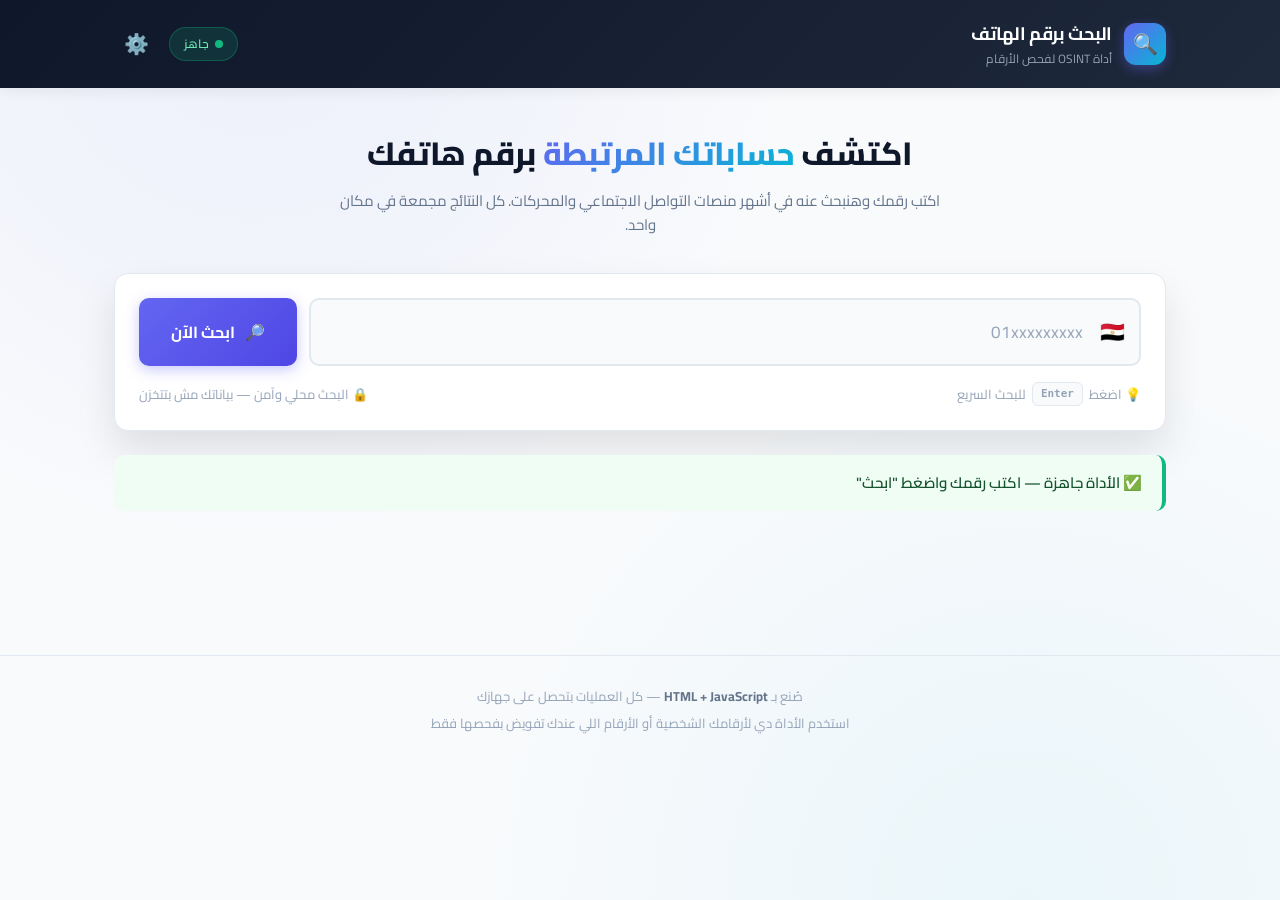
<file: mawsearch.html>
<!DOCTYPE html>
<html lang="ar" dir="rtl">
<head>
<meta charset="UTF-8">
<meta name="viewport" content="width=device-width, initial-scale=1.0">
<title>البحث برقم الهاتف — أداة OSINT</title>
<link rel="preconnect" href="https://fonts.googleapis.com">
<link rel="preconnect" href="https://fonts.gstatic.com" crossorigin>
<link href="https://fonts.googleapis.com/css2?family=Cairo:wght@300;400;600;700;900&display=swap" rel="stylesheet">
<style>
  :root {
    --primary: #6366f1;
    --primary-dark: #4f46e5;
    --primary-light: #818cf8;
    --accent: #06b6d4;
    --success: #10b981;
    --warning: #f59e0b;
    --danger: #ef4444;
    --bg: #0f172a;
    --bg-soft: #1e293b;
    --surface: #ffffff;
    --surface-2: #f8fafc;
    --border: #e2e8f0;
    --text: #0f172a;
    --text-soft: #64748b;
    --text-muted: #94a3b8;
    --shadow-sm: 0 1px 2px rgba(0,0,0,0.04);
    --shadow: 0 4px 12px rgba(0,0,0,0.06);
    --shadow-lg: 0 20px 40px rgba(0,0,0,0.1);
    --radius: 14px;
    --radius-sm: 10px;
  }

  * { box-sizing: border-box; margin: 0; padding: 0; }

  body {
    font-family: 'Cairo', 'Segoe UI', Tahoma, sans-serif;
    background: var(--surface-2);
    color: var(--text);
    line-height: 1.6;
    min-height: 100vh;
    background-image:
      radial-gradient(circle at 20% 0%, rgba(99, 102, 241, 0.08) 0%, transparent 40%),
      radial-gradient(circle at 80% 100%, rgba(6, 182, 212, 0.06) 0%, transparent 40%);
  }

  .app-header {
    background: linear-gradient(135deg, var(--bg) 0%, var(--bg-soft) 100%);
    color: #fff;
    padding: 20px 0;
    box-shadow: var(--shadow);
    position: sticky;
    top: 0;
    z-index: 100;
  }
  .header-inner {
    max-width: 1100px;
    margin: 0 auto;
    padding: 0 24px;
    display: flex;
    align-items: center;
    justify-content: space-between;
    gap: 16px;
  }
  .brand { display: flex; align-items: center; gap: 12px; }
  .brand-icon {
    width: 42px; height: 42px;
    background: linear-gradient(135deg, var(--primary) 0%, var(--accent) 100%);
    border-radius: 12px;
    display: grid; place-items: center;
    font-size: 20px;
    box-shadow: 0 4px 12px rgba(99, 102, 241, 0.4);
  }
  .brand-text h1 { font-size: 18px; font-weight: 700; letter-spacing: -0.3px; }
  .brand-text p { font-size: 12px; color: var(--text-muted); font-weight: 400; }
  .header-badge {
    background: rgba(16, 185, 129, 0.15);
    color: #6ee7b7;
    padding: 6px 14px;
    border-radius: 20px;
    font-size: 12px;
    font-weight: 600;
    display: flex; align-items: center; gap: 6px;
    border: 1px solid rgba(16, 185, 129, 0.3);
  }
  .pulse-dot {
    width: 8px; height: 8px;
    background: #10b981;
    border-radius: 50%;
    animation: pulse 2s infinite;
  }
  @keyframes pulse {
    0%, 100% { opacity: 1; transform: scale(1); }
    50% { opacity: 0.5; transform: scale(1.2); }
  }

  .container { max-width: 1100px; margin: 0 auto; padding: 40px 24px 80px; }

  .hero { text-align: center; margin-bottom: 36px; }
  .hero h2 {
    font-size: 32px; font-weight: 800;
    color: var(--text); margin-bottom: 10px;
    letter-spacing: -0.5px;
  }
  .hero h2 span {
    background: linear-gradient(135deg, var(--primary) 0%, var(--accent) 100%);
    -webkit-background-clip: text;
    -webkit-text-fill-color: transparent;
    background-clip: text;
  }
  .hero p { color: var(--text-soft); font-size: 15px; max-width: 600px; margin: 0 auto; }

  .search-box {
    background: var(--surface);
    border-radius: var(--radius);
    padding: 24px;
    box-shadow: var(--shadow-lg);
    border: 1px solid var(--border);
    margin-bottom: 24px;
  }
  .input-group { display: flex; gap: 12px; flex-wrap: wrap; }
  .input-wrapper { flex: 1; min-width: 260px; position: relative; }
  .input-wrapper .flag {
    position: absolute; right: 16px; top: 50%;
    transform: translateY(-50%);
    font-size: 20px; pointer-events: none;
  }
  .input-wrapper input {
    width: 100%;
    padding: 16px 56px 16px 18px;
    font-size: 17px;
    font-family: inherit;
    font-weight: 600;
    border: 2px solid var(--border);
    border-radius: var(--radius-sm);
    outline: none;
    transition: all 0.2s;
    background: var(--surface-2);
    color: var(--text);
    letter-spacing: 1px;
    direction: ltr;
    text-align: right;
  }
  .input-wrapper input::placeholder {
    color: var(--text-muted);
    font-weight: 400;
    letter-spacing: 0;
  }
  .input-wrapper input:focus {
    border-color: var(--primary);
    background: #fff;
    box-shadow: 0 0 0 4px rgba(99, 102, 241, 0.1);
  }
  .btn {
    padding: 16px 32px;
    font-size: 16px;
    font-family: inherit;
    font-weight: 700;
    border: none;
    border-radius: var(--radius-sm);
    cursor: pointer;
    transition: all 0.2s;
    display: inline-flex;
    align-items: center;
    justify-content: center;
    gap: 10px;
    white-space: nowrap;
  }
  .btn-primary {
    background: linear-gradient(135deg, var(--primary) 0%, var(--primary-dark) 100%);
    color: #fff;
    box-shadow: 0 4px 14px rgba(99, 102, 241, 0.35);
  }
  .btn-primary:hover:not(:disabled) {
    transform: translateY(-1px);
    box-shadow: 0 6px 20px rgba(99, 102, 241, 0.45);
  }
  .btn-primary:disabled { opacity: 0.6; cursor: not-allowed; }
  .btn-secondary {
    background: var(--surface-2);
    color: var(--text);
    border: 1px solid var(--border);
  }
  .btn-secondary:hover { background: #eef2f7; }
  .btn-ghost {
    background: transparent;
    color: var(--text-soft);
    padding: 8px 16px;
    font-size: 14px;
  }
  .btn-ghost:hover { background: var(--surface-2); color: var(--text); }

  .quick-actions {
    display: flex;
    justify-content: space-between;
    align-items: center;
    margin-top: 16px;
    flex-wrap: wrap;
    gap: 12px;
  }
  .hint-text {
    color: var(--text-muted);
    font-size: 13px;
    display: flex; align-items: center; gap: 6px;
  }
  .hint-text kbd {
    background: var(--surface-2);
    border: 1px solid var(--border);
    padding: 2px 8px;
    border-radius: 6px;
    font-size: 11px;
    font-family: monospace;
    font-weight: 600;
  }

  .status-banner {
    padding: 16px 20px;
    border-radius: var(--radius-sm);
    margin-bottom: 24px;
    display: none;
    align-items: center;
    gap: 12px;
    font-weight: 600;
    font-size: 15px;
    animation: slideDown 0.3s ease;
  }
  @keyframes slideDown {
    from { opacity: 0; transform: translateY(-10px); }
    to { opacity: 1; transform: translateY(0); }
  }
  .status-banner.show { display: flex; }
  .status-banner.loading {
    background: linear-gradient(90deg, #eff6ff 0%, #dbeafe 100%);
    color: #1e40af;
    border-right: 4px solid #3b82f6;
  }
  .status-banner.error {
    background: #fef2f2;
    color: #991b1b;
    border-right: 4px solid var(--danger);
  }
  .status-banner.success {
    background: #f0fdf4;
    color: #14532d;
    border-right: 4px solid var(--success);
  }
  .status-banner.warning {
    background: #fffbeb;
    color: #78350f;
    border-right: 4px solid var(--warning);
  }

  .spinner {
    width: 22px; height: 22px;
    border: 3px solid rgba(59, 130, 246, 0.2);
    border-top-color: #3b82f6;
    border-radius: 50%;
    animation: spin 0.8s linear infinite;
    flex-shrink: 0;
  }
  @keyframes spin { to { transform: rotate(360deg); } }

  .progress-container {
    background: var(--surface);
    padding: 20px;
    border-radius: var(--radius);
    margin-bottom: 24px;
    box-shadow: var(--shadow);
    display: none;
  }
  .progress-container.show { display: block; }
  .progress-header {
    display: flex;
    justify-content: space-between;
    margin-bottom: 12px;
    font-size: 14px;
    font-weight: 600;
    color: var(--text-soft);
  }
  .progress-bar {
    height: 8px;
    background: var(--surface-2);
    border-radius: 4px;
    overflow: hidden;
    position: relative;
  }
  .progress-fill {
    height: 100%;
    background: linear-gradient(90deg, var(--primary) 0%, var(--accent) 100%);
    border-radius: 4px;
    transition: width 0.4s ease;
    width: 0%;
    position: relative;
  }
  .progress-fill::after {
    content: '';
    position: absolute;
    inset: 0;
    background: linear-gradient(90deg, transparent, rgba(255,255,255,0.4), transparent);
    animation: shimmer 1.5s infinite;
  }
  @keyframes shimmer {
    0% { transform: translateX(-100%); }
    100% { transform: translateX(100%); }
  }
  .platform-chips { display: flex; flex-wrap: wrap; gap: 8px; margin-top: 14px; }
  .chip {
    font-size: 12px;
    padding: 4px 12px;
    border-radius: 20px;
    background: var(--surface-2);
    color: var(--text-muted);
    font-weight: 600;
    display: inline-flex;
    align-items: center;
    gap: 6px;
    transition: all 0.3s;
  }
  .chip.done { background: #f0fdf4; color: #15803d; }
  .chip.searching {
    background: #eff6ff;
    color: #1e40af;
    animation: pulseChip 1s infinite;
  }
  .chip.failed { background: #fef2f2; color: #991b1b; }
  @keyframes pulseChip {
    0%, 100% { opacity: 1; }
    50% { opacity: 0.6; }
  }

  .stats-grid {
    display: grid;
    grid-template-columns: repeat(auto-fit, minmax(160px, 1fr));
    gap: 14px;
    margin-bottom: 24px;
    display: none;
  }
  .stats-grid.show { display: grid; }
  .stat-card {
    background: var(--surface);
    padding: 18px;
    border-radius: var(--radius-sm);
    box-shadow: var(--shadow-sm);
    border: 1px solid var(--border);
  }
  .stat-label {
    font-size: 12px;
    color: var(--text-muted);
    font-weight: 600;
    text-transform: uppercase;
    letter-spacing: 0.5px;
    margin-bottom: 6px;
  }
  .stat-value {
    font-size: 26px;
    font-weight: 800;
    color: var(--text);
    letter-spacing: -0.5px;
  }
  .stat-value.primary { color: var(--primary); }
  .stat-value.success { color: var(--success); }

  .results-header {
    display: flex;
    justify-content: space-between;
    align-items: center;
    margin-bottom: 18px;
    flex-wrap: wrap;
    gap: 12px;
  }
  .results-title {
    font-size: 18px;
    font-weight: 700;
    display: flex;
    align-items: center;
    gap: 10px;
  }
  .results-title .count-pill {
    background: var(--primary);
    color: #fff;
    font-size: 13px;
    padding: 2px 12px;
    border-radius: 20px;
    font-weight: 700;
  }
  .results-actions { display: flex; gap: 8px; flex-wrap: wrap; }

  .result-card {
    background: var(--surface);
    padding: 20px 22px;
    margin-bottom: 12px;
    border-radius: var(--radius);
    box-shadow: var(--shadow-sm);
    border: 1px solid var(--border);
    transition: all 0.25s;
    position: relative;
    overflow: hidden;
    animation: fadeUp 0.4s ease backwards;
  }
  @keyframes fadeUp {
    from { opacity: 0; transform: translateY(15px); }
    to { opacity: 1; transform: translateY(0); }
  }
  .result-card::before {
    content: '';
    position: absolute;
    right: 0; top: 0; bottom: 0;
    width: 4px;
    background: linear-gradient(180deg, var(--primary) 0%, var(--accent) 100%);
    opacity: 0;
    transition: opacity 0.3s;
  }
  .result-card:hover {
    box-shadow: var(--shadow);
    transform: translateY(-2px);
    border-color: var(--primary-light);
  }
  .result-card:hover::before { opacity: 1; }

  .result-top { display: flex; align-items: center; gap: 10px; margin-bottom: 10px; }
  .platform-tag {
    display: inline-flex;
    align-items: center;
    gap: 6px;
    font-size: 12px;
    font-weight: 700;
    padding: 4px 12px;
    border-radius: 20px;
    background: linear-gradient(135deg, rgba(99, 102, 241, 0.1) 0%, rgba(6, 182, 212, 0.1) 100%);
    color: var(--primary-dark);
    border: 1px solid rgba(99, 102, 241, 0.2);
  }
  .result-title {
    font-size: 17px;
    font-weight: 700;
    color: var(--text);
    margin-bottom: 8px;
    line-height: 1.4;
  }
  .result-title a { color: inherit; text-decoration: none; transition: color 0.2s; }
  .result-title a:hover { color: var(--primary); }
  .result-snippet {
    font-size: 14px;
    color: var(--text-soft);
    line-height: 1.7;
    margin-bottom: 10px;
  }
  .result-url {
    font-size: 12.5px;
    color: var(--text-muted);
    word-break: break-all;
    font-family: 'Courier New', monospace;
    background: var(--surface-2);
    padding: 6px 10px;
    border-radius: 6px;
    display: inline-block;
    direction: ltr;
    text-align: left;
  }
  .result-url a { color: inherit; text-decoration: none; }
  .result-url a:hover { color: var(--primary); }

  .empty-state {
    text-align: center;
    padding: 60px 24px;
    background: var(--surface);
    border-radius: var(--radius);
    border: 2px dashed var(--border);
  }
  .empty-state .emoji { font-size: 56px; margin-bottom: 16px; display: block; }
  .empty-state h3 { font-size: 18px; color: var(--text); margin-bottom: 8px; }
  .empty-state p {
    color: var(--text-soft);
    font-size: 14px;
    max-width: 400px;
    margin: 0 auto;
  }

  .app-footer {
    text-align: center;
    padding: 30px 20px;
    color: var(--text-muted);
    font-size: 13px;
    border-top: 1px solid var(--border);
    margin-top: 40px;
  }
  .app-footer strong { color: var(--text-soft); }

  .toast {
    position: fixed;
    bottom: 30px;
    right: 30px;
    background: var(--bg);
    color: #fff;
    padding: 14px 22px;
    border-radius: var(--radius-sm);
    box-shadow: var(--shadow-lg);
    font-weight: 600;
    font-size: 14px;
    z-index: 999;
    opacity: 0;
    transform: translateY(20px);
    transition: all 0.3s;
    pointer-events: none;
  }
  .toast.show { opacity: 1; transform: translateY(0); }
  .toast.success { background: var(--success); }
  .toast.error { background: var(--danger); }

  .settings-modal {
    position: fixed;
    inset: 0;
    background: rgba(15, 23, 42, 0.6);
    backdrop-filter: blur(6px);
    display: none;
    align-items: center;
    justify-content: center;
    z-index: 200;
    padding: 20px;
  }
  .settings-modal.show { display: flex; }
  .settings-box {
    background: var(--surface);
    border-radius: var(--radius);
    padding: 28px;
    max-width: 500px;
    width: 100%;
    box-shadow: var(--shadow-lg);
    animation: fadeUp 0.3s ease;
  }
  .settings-box h3 { font-size: 20px; margin-bottom: 8px; color: var(--text); }
  .settings-box .desc {
    font-size: 14px;
    color: var(--text-soft);
    margin-bottom: 20px;
  }
  .settings-box label {
    display: block;
    font-size: 13px;
    font-weight: 600;
    color: var(--text-soft);
    margin-bottom: 6px;
    margin-top: 14px;
  }
  .settings-box input {
    width: 100%;
    padding: 12px 16px;
    font-size: 14px;
    font-family: inherit;
    border: 2px solid var(--border);
    border-radius: var(--radius-sm);
    outline: none;
    transition: border-color 0.2s;
    background: var(--surface-2);
    color: var(--text);
    direction: ltr;
    text-align: left;
  }
  .settings-box input:focus { border-color: var(--primary); background: #fff; }
  .settings-actions {
    display: flex;
    gap: 10px;
    margin-top: 22px;
    justify-content: flex-end;
  }
  .icon-btn {
    background: transparent;
    border: none;
    color: var(--text-muted);
    font-size: 20px;
    cursor: pointer;
    padding: 6px 10px;
    border-radius: 8px;
    transition: all 0.2s;
  }
  .icon-btn:hover { background: rgba(255,255,255,0.1); color: #fff; }

  @media (max-width: 640px) {
    .hero h2 { font-size: 24px; }
    .container { padding: 24px 16px 60px; }
    .search-box { padding: 18px; }
    .btn { width: 100%; }
    .input-wrapper { min-width: 100%; }
    .header-inner { padding: 0 16px; }
    .brand-text p { display: none; }
    .header-badge { display: none; }
  }
</style>
</head>
<body>

<header class="app-header">
  <div class="header-inner">
    <div class="brand">
      <div class="brand-icon">🔍</div>
      <div class="brand-text">
        <h1>البحث برقم الهاتف</h1>
        <p>أداة OSINT لفحص الأرقام</p>
      </div>
    </div>
    <div style="display:flex;align-items:center;gap:10px">
      <div class="header-badge">
        <span class="pulse-dot"></span>
        <span id="statusLabel">جاهز</span>
      </div>
      <button class="icon-btn" onclick="openSettings()" title="الإعدادات">⚙️</button>
    </div>
  </div>
</header>

<main class="container">

  <section class="hero">
    <h2>اكتشف <span>حساباتك المرتبطة</span> برقم هاتفك</h2>
    <p>اكتب رقمك وهنبحث عنه في أشهر منصات التواصل الاجتماعي والمحركات. كل النتائج مجمعة في مكان واحد.</p>
  </section>

  <section class="search-box">
    <div class="input-group">
      <div class="input-wrapper">
        <input type="tel" id="phoneInput" placeholder="01xxxxxxxxx" autocomplete="off" inputmode="tel" />
        <span class="flag" id="flagIcon">🇪🇬</span>
      </div>
      <button class="btn btn-primary" id="searchBtn" onclick="startSearch()">
        <span>🔎</span>
        <span>ابحث الآن</span>
      </button>
    </div>
    <div class="quick-actions">
      <div class="hint-text">💡 اضغط <kbd>Enter</kbd> للبحث السريع</div>
      <div class="hint-text">🔒 البحث محلي وآمن — بياناتك مش بتتخزن</div>
    </div>
  </section>

  <div class="status-banner" id="statusBanner"></div>

  <div class="progress-container" id="progressContainer">
    <div class="progress-header">
      <span>⏳ جاري البحث في المنصات...</span>
      <span id="progressPercent">0%</span>
    </div>
    <div class="progress-bar">
      <div class="progress-fill" id="progressFill"></div>
    </div>
    <div class="platform-chips" id="platformChips"></div>
  </div>

  <div class="stats-grid" id="statsGrid">
    <div class="stat-card">
      <div class="stat-label">إجمالي النتائج</div>
      <div class="stat-value primary" id="statTotal">0</div>
    </div>
    <div class="stat-card">
      <div class="stat-label">منصات فيها نتائج</div>
      <div class="stat-value success" id="statPlatforms">0</div>
    </div>
    <div class="stat-card">
      <div class="stat-label">المنصات المفحوصة</div>
      <div class="stat-value" id="statScanned">0</div>
    </div>
    <div class="stat-card">
      <div class="stat-label">مدة البحث</div>
      <div class="stat-value" id="statDuration">0s</div>
    </div>
  </div>

  <section id="resultsSection"></section>

</main>

<footer class="app-footer">
  <p>صُنع بـ <strong>HTML + JavaScript</strong> — كل العمليات بتحصل على جهازك</p>
  <p style="margin-top:6px">استخدم الأداة دي لأرقامك الشخصية أو الأرقام اللي عندك تفويض بفحصها فقط</p>
</footer>

<div class="toast" id="toast"></div>

<div class="settings-modal" id="settingsModal">
  <div class="settings-box">
    <h3>⚙️ إعدادات الأداة</h3>
    <p class="desc">ضيف مفتاح LangSearch API وكود الدولة بتاعك. الإعدادات بتُحفظ في المتصفح بتاعك فقط.</p>

    <label for="apiKeyInput">LangSearch API Key</label>
    <input type="password" id="apiKeyInput" placeholder="الصق المفتاح هنا" autocomplete="off" />

    <label for="countryCodeInput">كود الدولة (بدون +)</label>
    <input type="text" id="countryCodeInput" placeholder="20" value="20" maxlength="4" />

    <div class="settings-actions">
      <button class="btn btn-secondary btn-ghost" onclick="closeSettings()">إلغاء</button>
      <button class="btn btn-primary" onclick="saveSettings()">حفظ</button>
    </div>
  </div>
</div>

<script>
// ============================================
// الإعدادات الافتراضية
// ============================================
const DEFAULT_CONFIG = {
  // ⚠️ المفتاح اللي بعتهولي — لازم تعمله Revoke بعد التجربة
  API_KEY: 'api-key-2026092707164577726',
  COUNTRY_CODE: '20',
  RESULTS_PER_PLATFORM: 5,
  PLATFORMS: [
    { name: 'Facebook',    domain: 'facebook.com',    icon: '📘' },
    { name: 'Instagram',   domain: 'instagram.com',   icon: '📸' },
    { name: 'Twitter / X', domain: 'twitter.com OR x.com', icon: '🐦' },
    { name: 'LinkedIn',    domain: 'linkedin.com',    icon: '💼' },
    { name: 'Telegram',    domain: 't.me',            icon: '✈️' },
    { name: 'WhatsApp',    domain: 'wa.me OR whatsapp.com', icon: '💬' },
    { name: 'TikTok',      domain: 'tiktok.com',      icon: '🎵' },
    { name: 'Pinterest',   domain: 'pinterest.com',   icon: '📌' },
    { name: 'Snapchat',    domain: 'snapchat.com',    icon: '👻' },
    { name: 'YouTube',     domain: 'youtube.com',     icon: '▶️' },
    { name: 'Reddit',      domain: 'reddit.com',      icon: '🔴' },
    { name: 'GitHub',      domain: 'github.com',      icon: '💻' }
  ]
};

function loadConfig() {
  try {
    const saved = JSON.parse(localStorage.getItem('phoneSearchConfig') || '{}');
    return {
      ...DEFAULT_CONFIG,
      ...saved,
      PLATFORMS: DEFAULT_CONFIG.PLATFORMS
    };
  } catch {
    return { ...DEFAULT_CONFIG };
  }
}

window.APP_CONFIG = loadConfig();

// ============================================
// المتغيرات العامة
// ============================================
let isSearching = false;
let searchStartTime = 0;
let lastResults = [];

// ============================================
// أدوات مساعدة
// ============================================
function showToast(message, type = 'success') {
  const toast = document.getElementById('toast');
  toast.textContent = message;
  toast.className = 'toast show ' + type;
  setTimeout(() => toast.classList.remove('show'), 3000);
}

function setStatus(type, message, showSpinner = false) {
  const banner = document.getElementById('statusBanner');
  banner.className = 'status-banner show ' + type;
  banner.innerHTML = (showSpinner ? '<div class="spinner"></div>' : '') +
                     '<span>' + message + '</span>';
}

function hideStatus() {
  document.getElementById('statusBanner').className = 'status-banner';
}

function updateHeaderStatus(text) {
  document.getElementById('statusLabel').textContent = text;
}

function escapeHtml(str) {
  if (!str) return '';
  return String(str)
    .replace(/&/g, '&amp;')
    .replace(/</g, '&lt;')
    .replace(/>/g, '&gt;')
    .replace(/"/g, '&quot;')
    .replace(/'/g, '&#39;');
}

// ============================================
// الإعدادات
// ============================================
function openSettings() {
  document.getElementById('apiKeyInput').value = window.APP_CONFIG.API_KEY || '';
  document.getElementById('countryCodeInput').value = window.APP_CONFIG.COUNTRY_CODE || '20';
  document.getElementById('settingsModal').classList.add('show');
}

function closeSettings() {
  document.getElementById('settingsModal').classList.remove('show');
}

function saveSettings() {
  const key = document.getElementById('apiKeyInput').value.trim();
  const cc = document.getElementById('countryCodeInput').value.trim() || '20';

  window.APP_CONFIG.API_KEY = key;
  window.APP_CONFIG.COUNTRY_CODE = cc;

  localStorage.setItem('phoneSearchConfig', JSON.stringify({
    API_KEY: key,
    COUNTRY_CODE: cc
  }));

  closeSettings();
  showToast('✅ تم حفظ الإعدادات', 'success');
  setStatus('success', '✅ الإعدادات اتحفظت — اكتب رقمك وابدأ البحث');
  setTimeout(hideStatus, 2500);
}

// ============================================
// تحويل الرقم لكل الصيغ
// ============================================
function normalizePhone(phone) {
  const cc = window.APP_CONFIG.COUNTRY_CODE || '20';
  const digits = phone.replace(/\D/g, '');
  let local = digits;

  if (digits.startsWith('00' + cc)) {
    local = '0' + digits.slice(4);
  } else if (digits.startsWith(cc) && digits.length > 10) {
    local = '0' + digits.slice(2);
  }

  if (!local.startsWith('0')) {
    local = '0' + local;
  }

  const intl = cc + local.slice(1);
  const variants = [local, intl, '+' + intl, '00' + intl];

  if (local.length >= 11) {
    variants.push(local.replace(/(\d{4})(\d{3})(\d{4})/, '$1 $2 $3'));
    variants.push(local.replace(/(\d{4})(\d{3})(\d{4})/, '$1-$2-$3'));
  }

  return [...new Set(variants)];
}

function buildQuery(variants) {
  return variants.map(v => `"${v}"`).join(' OR ');
}

// ============================================
// البحث في منصة واحدة
// ============================================
async function searchPlatform(platform, query) {
  const apiKey = window.APP_CONFIG.API_KEY;
  const count = window.APP_CONFIG.RESULTS_PER_PLATFORM || 5;

  const fullQuery = `site:${platform.domain} (${query})`;
  const url = 'https://api.langsearch.com/v1/web-search';

  try {
    // ✅ POST مع body بالشكل الصحيح
    const response = await fetch(url, {
      method: 'POST',
      headers: {
        'Authorization': `Bearer ${apiKey}`,
        'Content-Type': 'application/json'
      },
      body: JSON.stringify({
        query: fullQuery,
        freshness: 'noLimit',
        summary: false,
        count: count
      })
    });

    if (!response.ok) {
      const errText = await response.text().catch(() => '');
      console.error(`[${platform.name}] HTTP ${response.status}:`, errText.substring(0, 300));
      throw new Error('HTTP_' + response.status);
    }

    const data = await response.json();

    // ✅ النتائج بتيجي في data.data.webPages.value
    let items = [];
    if (data.data && data.data.webPages && Array.isArray(data.data.webPages.value)) {
      items = data.data.webPages.value;
    } else if (data.webPages && Array.isArray(data.webPages.value)) {
      items = data.webPages.value;
    } else if (Array.isArray(data.data)) {
      items = data.data;
    } else if (data.results && Array.isArray(data.results)) {
      items = data.results;
    }

    return items.map(item => ({
      platform: platform.name,
      icon: platform.icon,
      title: item.name || item.title || item.headline || 'بدون عنوان',
      url: item.url || item.link || item.href || '',
      snippet: item.snippet || item.summary || item.description || ''
    })).filter(r => r.url);

  } catch (err) {
    console.warn(`[${platform.name}] فشل:`, err.message);
    throw err;
  }
}

// ============================================
// شريط التقدم
// ============================================
function renderPlatformChips(platforms) {
  const container = document.getElementById('platformChips');
  container.innerHTML = platforms.map(p =>
    `<span class="chip" data-platform="${p.name}">${p.icon} ${p.name}</span>`
  ).join('');
}

function markChipStatus(platformName, status) {
  const chip = document.querySelector(`.chip[data-platform="${platformName}"]`);
  if (!chip) return;
  chip.classList.remove('searching', 'done', 'failed');
  if (status) chip.classList.add(status);
}

function updateProgress(done, total) {
  const percent = Math.round((done / total) * 100);
  document.getElementById('progressFill').style.width = percent + '%';
  document.getElementById('progressPercent').textContent = percent + '%';
}

// ============================================
// عرض النتائج
// ============================================
function renderResults(results, duration) {
  const section = document.getElementById('resultsSection');

  if (results.length === 0) {
    section.innerHTML = `
      <div class="empty-state">
        <span class="emoji">🔍</span>
        <h3>مفيش نتائج ظاهرة</h3>
        <p>ممكن الرقم مش مربوط بحسابات عامة، أو إعدادات الخصوصية عندك بتمنع ظهوره في محركات البحث.</p>
      </div>
    `;
    return;
  }

  const byPlatform = {};
  results.forEach(r => {
    if (!byPlatform[r.platform]) byPlatform[r.platform] = [];
    byPlatform[r.platform].push(r);
  });

  const platformCount = Object.keys(byPlatform).length;

  document.getElementById('statTotal').textContent = results.length;
  document.getElementById('statPlatforms').textContent = platformCount;
  document.getElementById('statScanned').textContent = window.APP_CONFIG.PLATFORMS.length;
  document.getElementById('statDuration').textContent = duration + 's';
  document.getElementById('statsGrid').classList.add('show');

  let html = `
    <div class="results-header">
      <div class="results-title">
        <span>📊 النتائج</span>
        <span class="count-pill">${results.length}</span>
      </div>
      <div class="results-actions">
        <button class="btn btn-secondary btn-ghost" onclick="exportResults()">📥 تصدير JSON</button>
        <button class="btn btn-secondary btn-ghost" onclick="copyAllLinks()">🔗 نسخ الروابط</button>
      </div>
    </div>
  `;

  let cardIndex = 0;
  results.forEach(r => {
    const delay = Math.min(cardIndex * 40, 600);
    cardIndex++;
    html += `
      <div class="result-card" style="animation-delay: ${delay}ms">
        <div class="result-top">
          <span class="platform-tag">${r.icon} ${r.platform}</span>
        </div>
        <div class="result-title">
          <a href="${escapeHtml(r.url)}" target="_blank" rel="noopener">${escapeHtml(r.title)}</a>
        </div>
        ${r.snippet ? `<div class="result-snippet">${escapeHtml(r.snippet)}</div>` : ''}
        <div class="result-url">
          <a href="${escapeHtml(r.url)}" target="_blank" rel="noopener">${escapeHtml(r.url)}</a>
        </div>
      </div>
    `;
  });

  section.innerHTML = html;
}

// ============================================
// البحث الرئيسي
// ============================================
async function startSearch() {
  if (isSearching) return;

  const phone = document.getElementById('phoneInput').value.trim();
  const searchBtn = document.getElementById('searchBtn');
  const resultsSection = document.getElementById('resultsSection');

  if (!phone) {
    setStatus('error', '⚠️ اكتب رقم الهاتف الأول');
    return;
  }

  const digitsOnly = phone.replace(/\D/g, '');
  if (digitsOnly.length < 8 || digitsOnly.length > 15) {
    setStatus('error', '⚠️ الرقم غير صحيح — تأكد من عدد الأرقام');
    return;
  }

  if (!window.APP_CONFIG.API_KEY) {
    setStatus('error', '⚠️ مفتاح API مش موجود — اضغط على ⚙️ في الأعلى وضيفه');
    openSettings();
    return;
  }

  isSearching = true;
  searchStartTime = Date.now();
  searchBtn.disabled = true;
  searchBtn.innerHTML = '<div class="spinner" style="border:3px solid rgba(255,255,255,0.3);border-top-color:#fff"></div><span>جاري البحث...</span>';
  resultsSection.innerHTML = '';
  document.getElementById('statsGrid').classList.remove('show');
  updateHeaderStatus('جاري البحث...');

  const variants = normalizePhone(phone);
  const query = buildQuery(variants);
  const platforms = window.APP_CONFIG.PLATFORMS;

  document.getElementById('progressContainer').classList.add('show');
  renderPlatformChips(platforms);
  updateProgress(0, platforms.length);

  setStatus('loading', `🔎 بيدور على الرقم في ${platforms.length} منصة...`, true);

  let completed = 0;
  let failedCount = 0;
  const allResults = [];

  const promises = platforms.map(async (platform) => {
    markChipStatus(platform.name, 'searching');
    try {
      const results = await searchPlatform(platform, query);
      allResults.push(...results);
      markChipStatus(platform.name, 'done');
    } catch (err) {
      markChipStatus(platform.name, 'failed');
      failedCount++;
    } finally {
      completed++;
      updateProgress(completed, platforms.length);
    }
  });

  await Promise.allSettled(promises);

  const unique = Array.from(
    new Map(allResults.map(r => [r.url, r])).values()
  );

  lastResults = unique;
  const duration = ((Date.now() - searchStartTime) / 1000).toFixed(1);

  document.getElementById('progressContainer').classList.remove('show');
  searchBtn.disabled = false;
  searchBtn.innerHTML = '<span>🔎</span><span>ابحث الآن</span>';
  isSearching = false;

  // لو كل المنصات فشلت
  if (failedCount === platforms.length && unique.length === 0) {
    setStatus('error', '❌ كل المنصات فشلت — افتح F12 → Console وشوف الخطأ، غالباً المفتاح غلط أو الـ endpoint اتغير');
    updateHeaderStatus('فشل');
    showToast('❌ فشل البحث في كل المنصات', 'error');
    return;
  }

  if (unique.length === 0) {
    setStatus('warning', '✅ البحث خلص — مفيش نتائج ظاهرة');
    updateHeaderStatus('مفيش نتائج');
  } else {
    setStatus('success', `✅ البحث خلص — لقينا ${unique.length} نتيجة في ${duration} ثانية`);
    updateHeaderStatus(`${unique.length} نتيجة`);
  }

  renderResults(unique, duration);
  showToast(`✅ البحث اكتمل — ${unique.length} نتيجة`, 'success');
}

// ============================================
// أدوات النتائج
// ============================================
function exportResults() {
  if (!lastResults.length) return;
  const data = {
    exportedAt: new Date().toISOString(),
    totalResults: lastResults.length,
    results: lastResults
  };
  const blob = new Blob([JSON.stringify(data, null, 2)], { type: 'application/json' });
  const url = URL.createObjectURL(blob);
  const a = document.createElement('a');
  a.href = url;
  a.download = `phone-search-${Date.now()}.json`;
  a.click();
  URL.revokeObjectURL(url);
  showToast('📥 تم تصدير النتائج', 'success');
}

function copyAllLinks() {
  if (!lastResults.length) return;
  const links = lastResults.map(r => r.url).join('\n');
  navigator.clipboard.writeText(links).then(() => {
    showToast('🔗 تم نسخ كل الروابط', 'success');
  }).catch(() => {
    showToast('❌ فشل النسخ', 'error');
  });
}

// ============================================
// الأحداث
// ============================================
document.getElementById('phoneInput').addEventListener('keydown', e => {
  if (e.key === 'Enter') startSearch();
});

document.getElementById('settingsModal').addEventListener('click', e => {
  if (e.target.id === 'settingsModal') closeSettings();
});

window.addEventListener('DOMContentLoaded', () => {
  if (!window.APP_CONFIG.API_KEY) {
    setStatus('warning', '⚠️ مفتاح API مش موجود — اضغط على ⚙️ في الأعلى وضيفه');
    setTimeout(() => openSettings(), 800);
  } else {
    setStatus('success', '✅ الأداة جاهزة — اكتب رقمك واضغط "ابحث"');
    setTimeout(hideStatus, 3000);
  }
});
</script>
</body>
</html>
</file>
